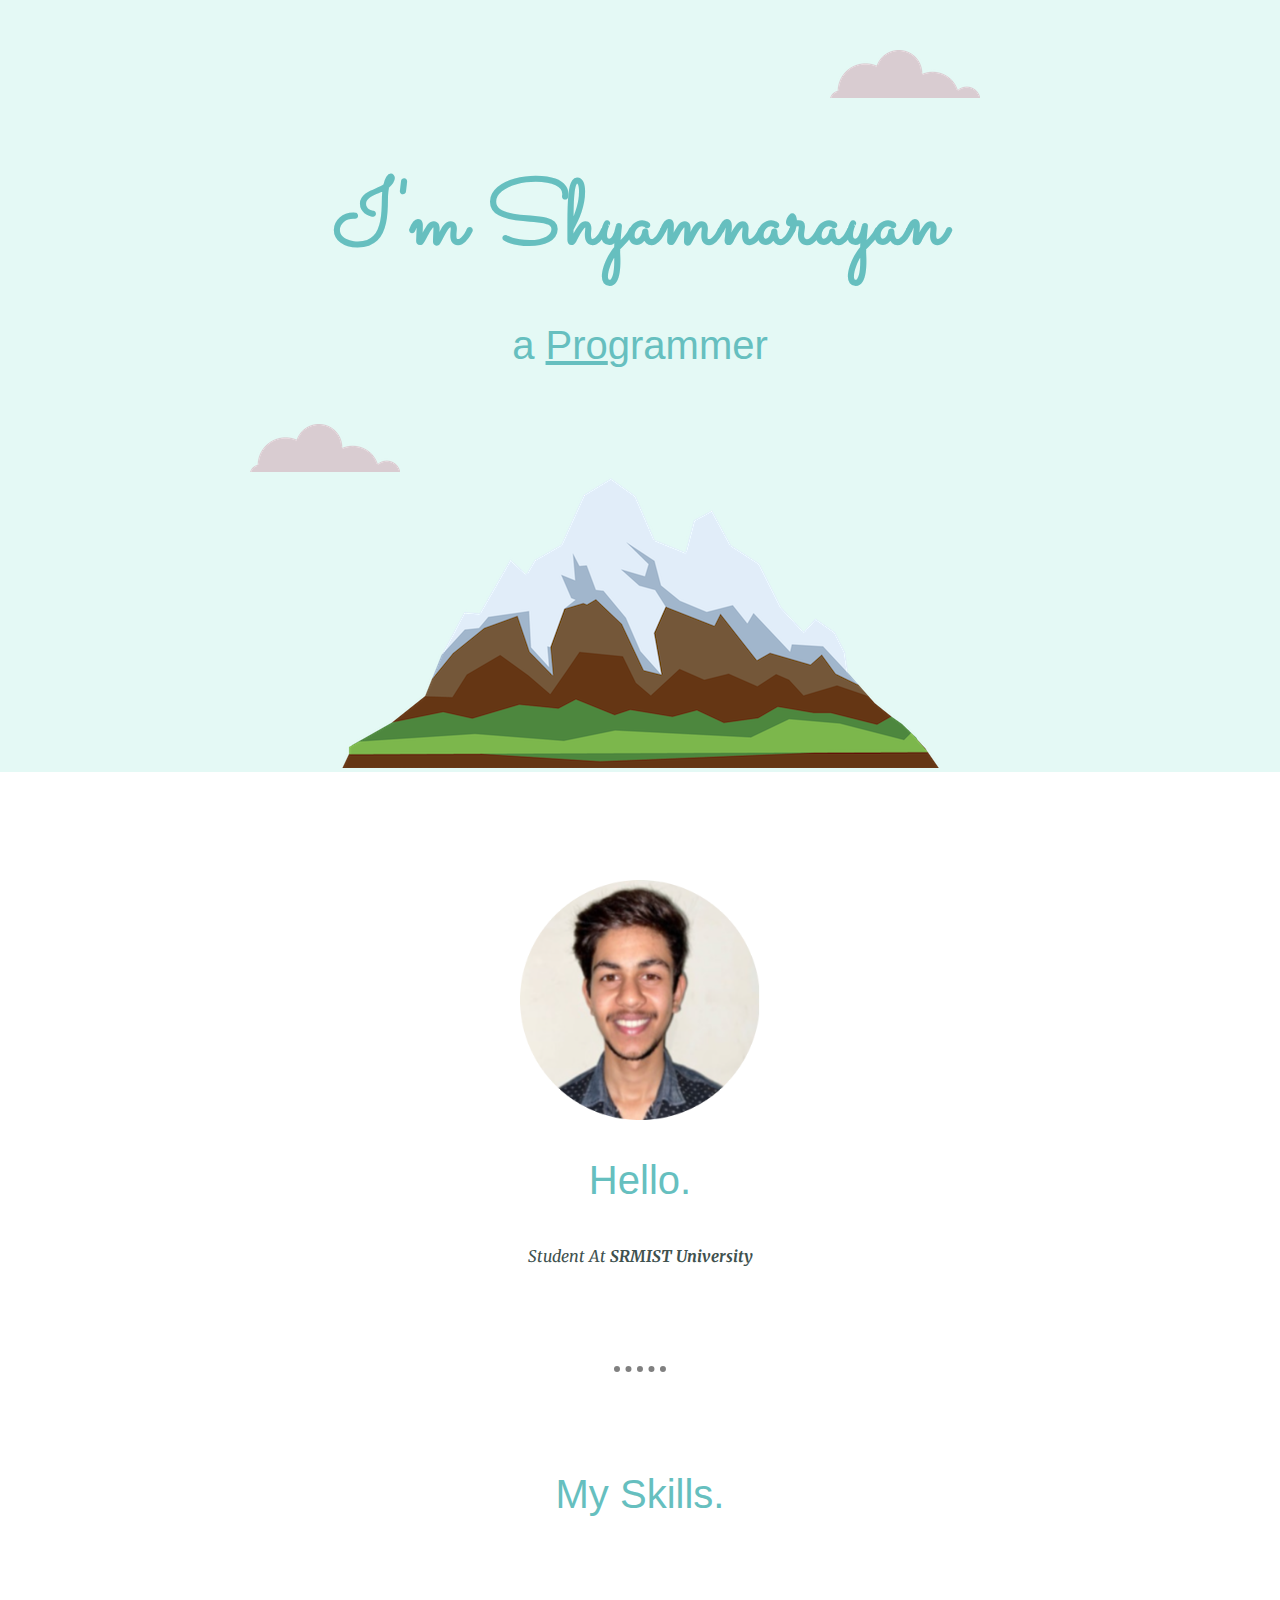
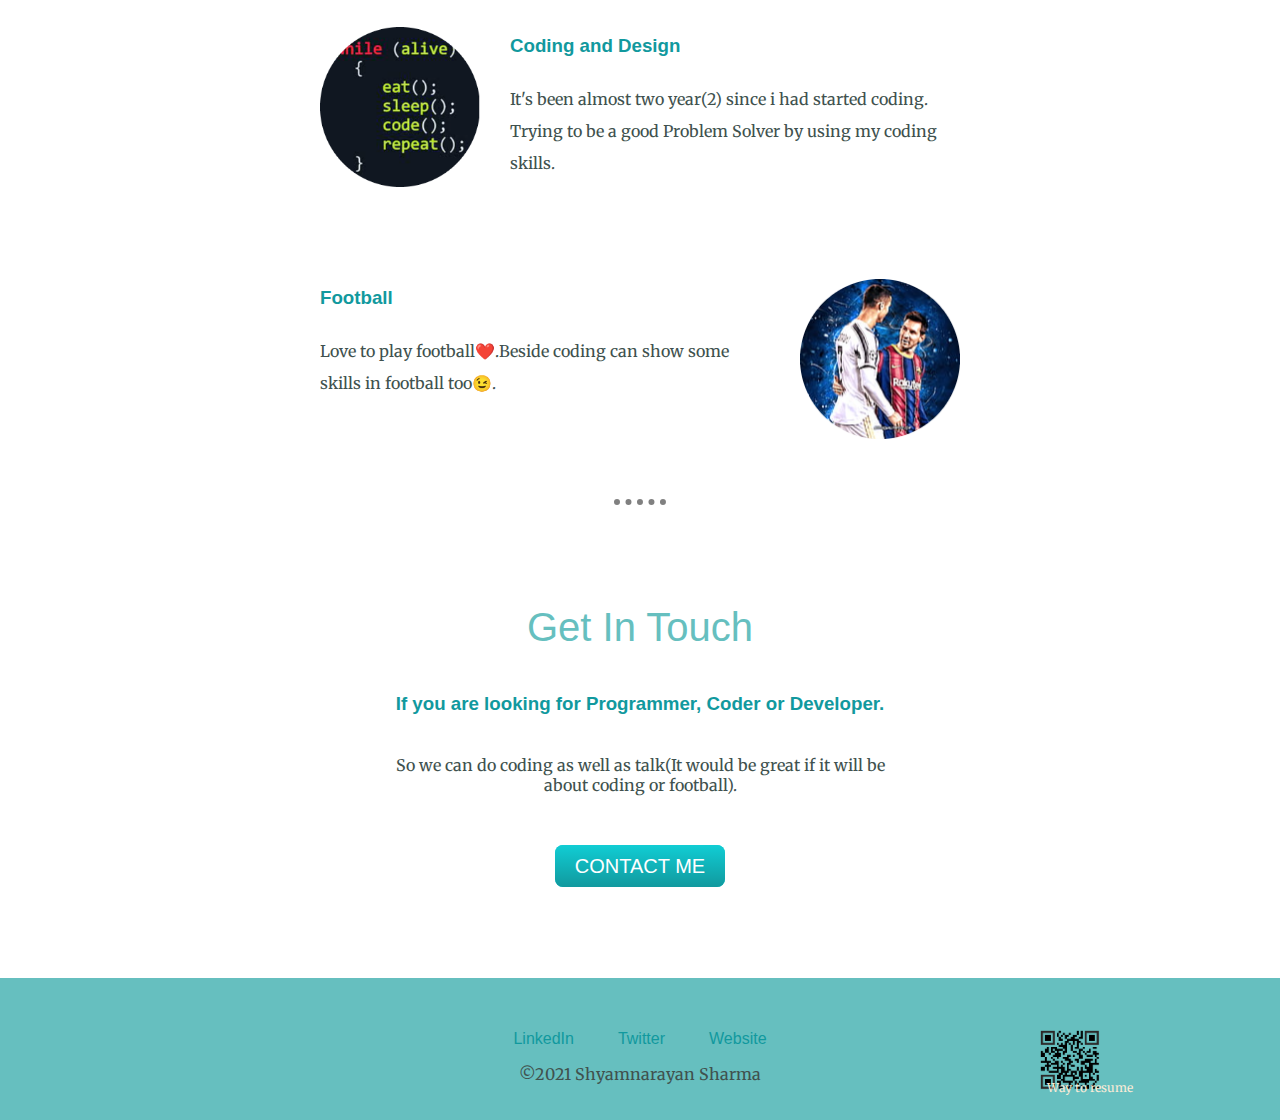
<file: index.html>
<!DOCTYPE html>
<html lang="en">
<head>
    <meta charset="UTF-8">
    <meta http-equiv="X-UA-Compatible" content="IE=edge">
    <meta name="viewport" content="width=device-width, initial-scale=1.0">
    <link rel="stylesheet" href="CSS/Styles.css">
    <link rel="icon" href="favicon.ico?v=2">
    <link rel="preconnect" href="https://fonts.googleapis.com">
<link rel="preconnect" href="https://fonts.gstatic.com" crossorigin>
<link href="https://fonts.googleapis.com/css2?family=Merriweather:ital@1&family=Sacramento&display=swap" rel="stylesheet">
    <title>Shyamnarayan</title>
</head>
<body>
    <div class="top-container">
        <img class="top-cloud" src="images/cloud.png" alt="cloud-image">
        <h1 class="colour">I'm Shyamnarayan</h1>
        <h2 class="colour">a <span class="pro">Pro</span>grammer</h2>
        <img class="bottom-cloud"src="images/cloud.png" alt="cloud-image">
        <img class="mountain"src="images/mountain.png" alt="mountain-image">
    </div>
    <div class="middle-container">
        <div class="profile">
          <img  class="profile-img" src="images\jpg-imresizer-modified.png" alt="Shyam's Profile">
          <h2>Hello.</h2>
          <p class="a"><em>Student At <strong>SRMIST University</strong></em></p>
        </div>
        <hr>
        <div class="skills">
          <h2>My Skills.</h2>
          <div class="skill-row">
            <img class="code-img" src="images/code-img.png" alt="code">
            <h3>Coding and Design</h3>
            <p class="b">It's been almost two year(2) since i had started coding. Trying to be a good Problem Solver by using my coding skills.
            </p>
          </div>
          <div class="skill-row">
            <img class="football-img" src="images/football-img.png" alt="CR7">
            <h3>Football</h3>
            <p class="c">Love to play football❤️.Beside coding can show some skills in football too😉.</p>
          </div>
        </div>
        <hr>
        <div class="contact-me">
          <h2>Get In Touch</h2>
          <h3>If you are looking for Programmer, Coder or Developer. </h3>
          <p class="contact-message">So we can do coding as well as talk(It would be great if it will be about coding or football).</p>
          <a class="btn" href="mailto:sharmashyamnarayand11@email.com">CONTACT ME</a>
        </div>
      </div>
      <div class="bottom-container">
        <a class="footer-link" href="https://www.linkedin.com/in/shyamnarayansharma/">LinkedIn</a>
        <a class="footer-link" href="https://twitter.com/">Twitter</a>
        <a class="footer-link" href="https://www.appbrewery.co/">Website</a>
       
        <image class="Qr-Code" height=7%  width=auto  src="images/qrcode_66099856_525465e8d41fcfa8cff894ee290a58fe.png" alt="resume-img">
        </image>
        
        <p class="col-md-3 Resume" alt="resume-below">Way to resume</p>
        <button onclick="topFunction()" id="myBtn" title="Go to top">Top</button>
        <p class="copyright">©2021 Shyamnarayan Sharma</p>
      </div> 
</body>
</html>
</file>
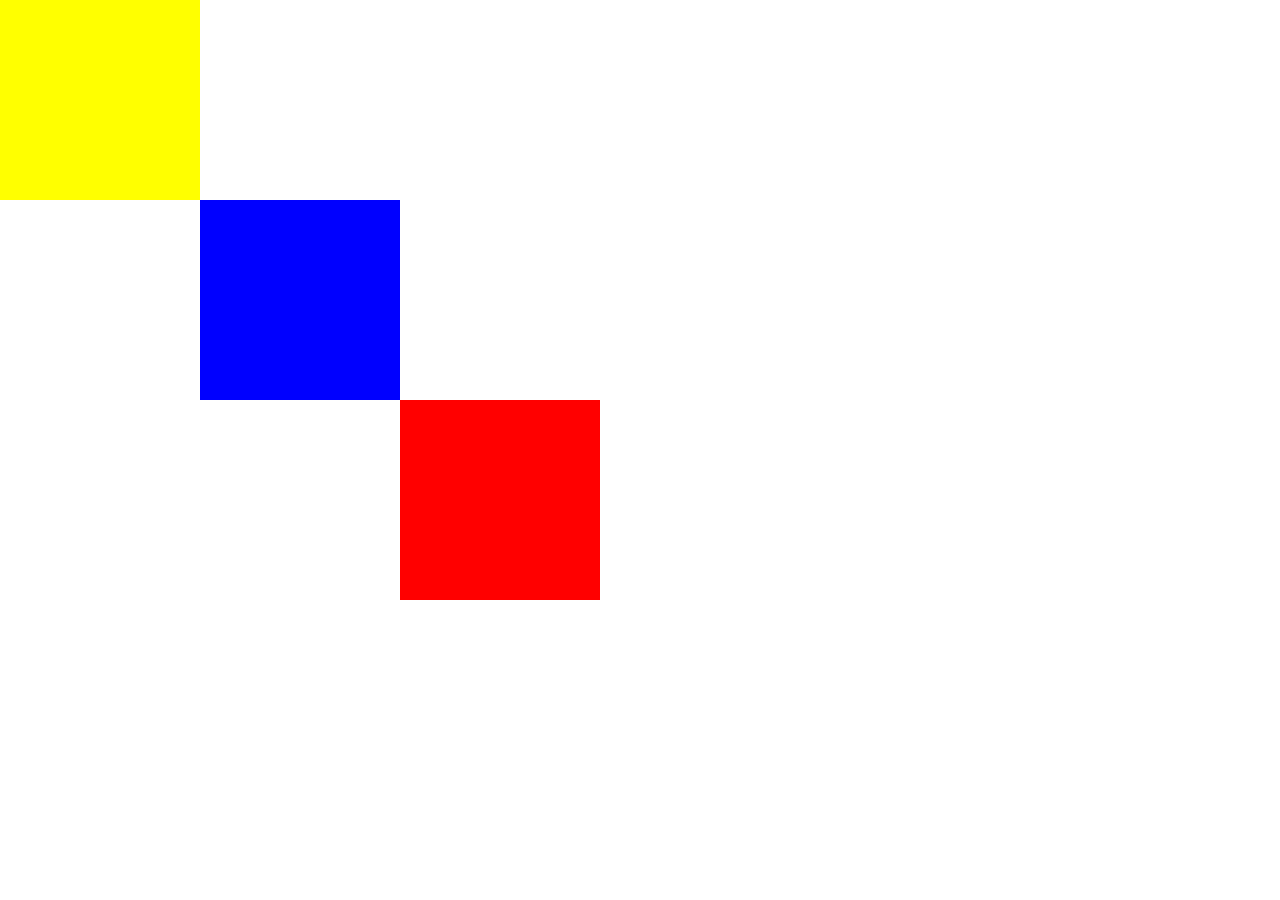
<file: CSS/practiceDisplay.html>
<!DOCTYPE html>
<html lang="en">
<head>
    <meta charset="UTF-8">
    <meta http-equiv="X-UA-Compatible" content="IE=edge">
    <meta name="viewport" content="width=device-width, initial-scale=1.0">
    <title>Blocks</title>
    <link rel="stylesheet" href="Forpracticedispaly.css">
</head>
<body>
    <div class="div1"></div>
    <div class="div2"></div>
    <div class="div3"></div>
    
</body>
</html>
</file>
<file: CSS/Styles.css>
body{
    color:#40514E;
    margin:0px;
    text-align:center;
    font-family: 'Merriweather', serif;
}
h1{
    color:#66BFBF;
    font-size:5.6rem;
    margin:60px auto 0 auto;

    font-family: 'Sacramento',cursive;
}
h2{
    padding-bottom:10px;
    color:#66BFBF;
    font-family: 'Montserrat',sans-serif;
    font-weight:normal;
    font-size:2.5rem;

}
hr{      
    border-style:none;
    border-top-style:dotted;
    border-color:grey;
    border-width:6px;
    height:0px;
    width:4%;
    margin:100px auto;
}
a{
    color:#11999E;
    font-family: 'Montserrat',sans-serif;
    margin:10px 20px ;
    text-decoration: none;
}
h3{
    font-family: 'Montserrat',sans-serif;
    color:#11999E;
}
a{
    color:#11999E;
}
a:hover{
    color:#EAF6F6;
}

.top-container{
    
   position:relative;
   padding-top: 100px;
   background-color:#E4F9F5 ;
   border-bottom:solid red;
   border-top:solid green;
   border-left: solid green;
   border-right: solid red;
   border-top-width: 0px;
   border-bottom-width:0px;
   border-right-width:0px;
   border-left-width:0px;
   

}
.middle-container{
     margin:100px 0;
   
}
.bottom-container{
   padding:50px 0 20px;
    background-color:#66BFBF ;
  
}
.pro{
    text-decoration: underline;
}
.bottom-cloud{
    position:absolute;
    left:250px; 
    bottom:300px;
}
.top-cloud{
    position:absolute;
    top:50px;
    right:300px;
}
.colour{
    color:#66BFBF;
}

.profile-img{
    margin-top: 8px;
    max-width:240px;
    height: auto;
}
.code-img{
    max-width:25%;
    height:auto;
    float:left;
    margin-right:30px;

   
}
.football-img{
    max-width:25%;
    height: auto;
    float:right;
    margin-left:30px;
    
}
.skill-row{
    margin:100px auto 100px auto;
    width:50%; 
    text-align:left;
    line-height:2;
}
.btn {
    background: #11cdd4;
    background-image: -webkit-linear-gradient(top, #11cdd4, #11999e);
    background-image: -moz-linear-gradient(top, #11cdd4, #11999e);
    background-image: -ms-linear-gradient(top, #11cdd4, #11999e);
    background-image: -o-linear-gradient(top, #11cdd4, #11999e);
    background-image: linear-gradient(to bottom, #11cdd4, #11999e);
    -webkit-border-radius: 8;
    -moz-border-radius: 8;
    border-radius: 8px;
    font-family: Arial;
    color: #ffffff;
    font-size: 20px;
    padding: 10px 20px 10px 20px;
    text-decoration: none;
  }
  
.btn:hover {
    background: #30e3cb;
    background-image: -webkit-linear-gradient(top, #30e3cb, #2bc4ad);
    background-image: -moz-linear-gradient(top, #30e3cb, #2bc4ad);
    background-image: -ms-linear-gradient(top, #30e3cb, #2bc4ad);
    background-image: -o-linear-gradient(top, #30e3cb, #2bc4ad);
    background-image: linear-gradient(to bottom, #30e3cb, #2bc4ad);
    text-decoration: none;
  }
 
.contact-me{

    margin:100px 0; 
    
}

.contact-message{
    width:40%;
    margin:40px auto 60px;
   
}

.Resume{
    position:absolute;
    right:11.5%;
    text-align: center;
    margin-bottom:5%;
    color:antiquewhite;
    font-size:0.75rem;
    padding:20px 0px;
    
}

.Resume:hover{
    color:#40514E;
}

.Qr-Code{
    position: absolute;
    right:14%;
    max-width:25%;
}
#myBtn {
    display: none; /* Hidden by default */
    position: fixed; /* Fixed/sticky position */
    bottom: 20px; /* Place the button at the bottom of the page */
    right: 30px; /* Place the button 30px from the right */
    z-index: 99; /* Make sure it does not overlap */
    border: none; /* Remove borders */
    outline: none; /* Remove outline */
    background-color: red; /* Set a background color */
    color: white; /* Text color */
    cursor: pointer; /* Add a mouse pointer on hover */
    padding: 15px; /* Some padding */
    border-radius: 10px; /* Rounded corners */
    font-size: 18px; /* Increase font size */
  }
  
  #myBtn:hover {
    background-color: #555; /* Add a dark-grey background on hover */
  }

.copright{
    margin-bottom:0px;
    color:#EAF6F6;
    font-size:0.50rem;
    padding:20px 0px;
}
</file>
<file: CSS/Forpracticedispaly.css>
body{
    margin:0px;
    text-align:center;
}
.div1{
    display:inline-block;
    background-color:red;
    position:absolute;
    left:400px;
    top:400px;
    width:200px;
    height:200px;

}
.div2{
    display:inline-block;
    background-color:blue;
    position:absolute;
    left:200px;
    top:200px;
    width:200px;
    height:200px;
}
.div3{
    display:inline-block;
    background-color:yellow;
    position:absolute;
    left:0px;
    width:200px;
    height:200px;
}
</file>
